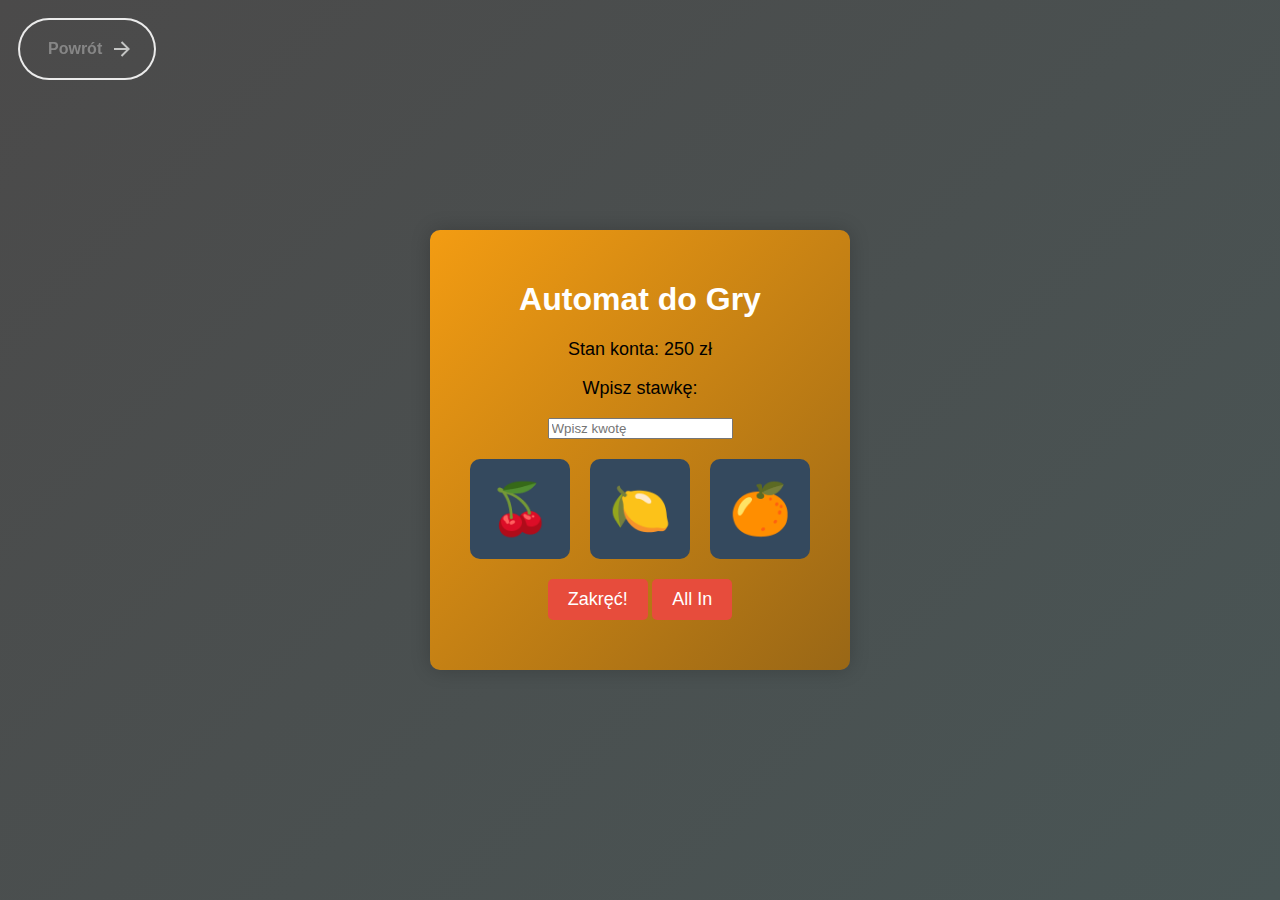
<file: automat.html>
<!DOCTYPE html>
<html lang="en">
<head>
    <meta charset="UTF-8">
    <meta name="viewport" content="width=device-width, initial-scale=1.0">
    <title>Kasyno - Automat do Gry</title>
    <link rel="stylesheet" href="automat.css">
    <link rel="shortcut icon" href="photos/tlologa.png" type="image/x-icon">
</head>
<body>
    <button class="animated-button" onclick="window.history.back()" >
        <svg viewBox="0 0 24 24" class="arr-2" xmlns="http://www.w3.org/2000/svg">
          <path
            d="M16.1716 10.9999L10.8076 5.63589L12.2218 4.22168L20 11.9999L12.2218 19.778L10.8076 18.3638L16.1716 12.9999H4V10.9999H16.1716Z"
          ></path>
        </svg>
        <span class="text">Powrót</span>
        <span class="circle"></span>
        <svg viewBox="0 0 24 24" class="arr-1" xmlns="http://www.w3.org/2000/svg">
          <path
            d="M16.1716 10.9999L10.8076 5.63589L12.2218 4.22168L20 11.9999L12.2218 19.778L10.8076 18.3638L16.1716 12.9999H4V10.9999H16.1716Z"
          ></path>
        </svg>
      </button>
    <div class="container">
        <h1>Automat do Gry</h1>
        <div class="info">
            <p>Stan konta: <span id="balance">250</span> zł</p>
            <p>Wpisz stawkę:</p>
            <input type="number" id="betAmount" min="1" placeholder="Wpisz kwotę" />
        </div>
        
        <div class="slot-machine">
            <div class="slot" id="slot1">🍒</div>
            <div class="slot" id="slot2">🍋</div>
            <div class="slot" id="slot3">🍊</div>
        </div>
        <button id="spinButton">Zakręć!</button>
        <button id="allInButton">All In</button>
        <p id="result"></p>
    </div>
    <script src="automat.js"></script>
</body>
</html>
</file>
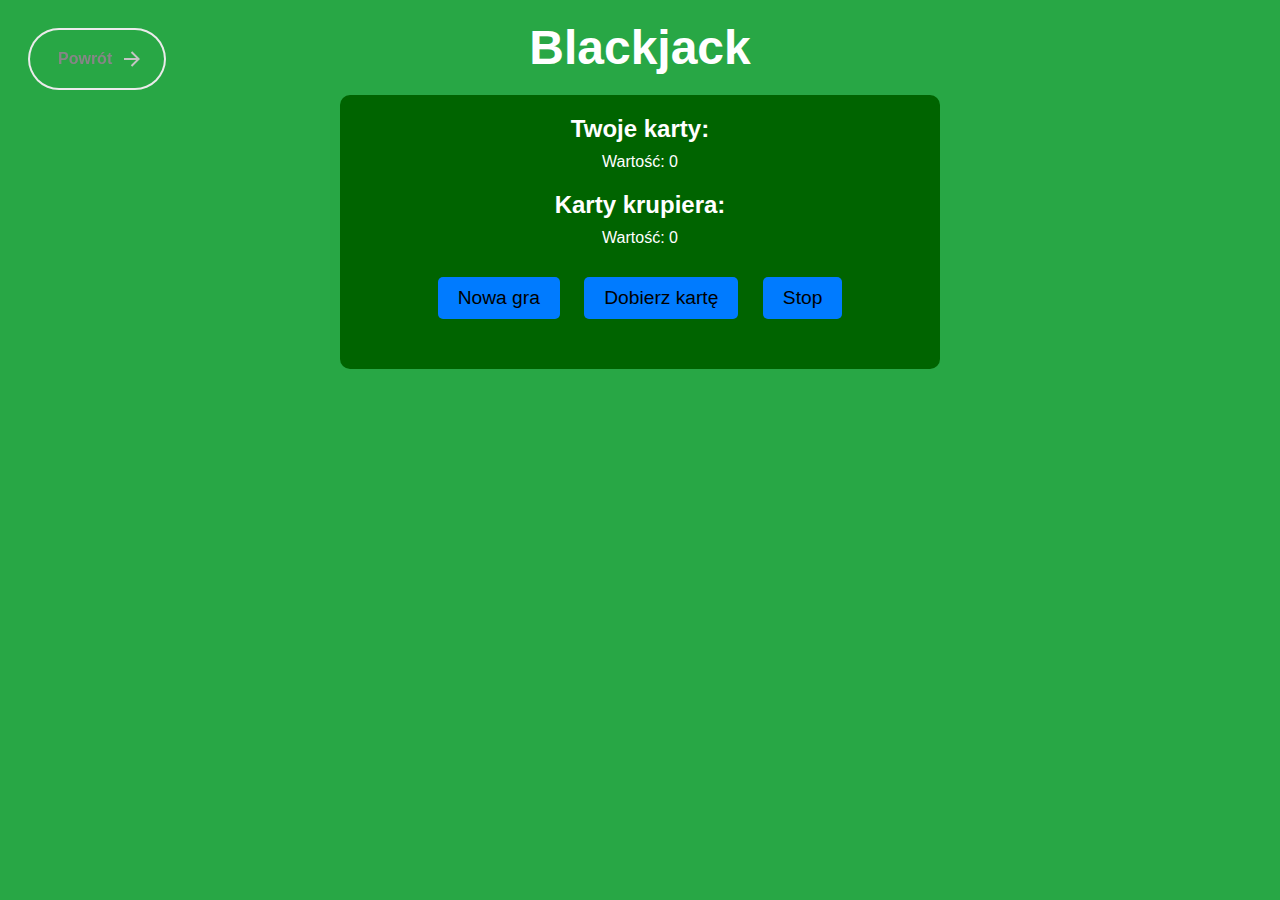
<file: blackjack.html>
<!DOCTYPE html>
<html lang="pl">
<head>
    <meta charset="UTF-8">
    <meta name="viewport" content="width=device-width, initial-scale=1.0">
    <title>Blackjack</title>
    <link rel="stylesheet" href="blackjack.css">
    <link rel="shortcut icon" href="photos/tlologa.png" type="image/x-icon">
</head>
<body>
    <button class="animated-button" onclick="window.history.back()" >
        <svg viewBox="0 0 24 24" class="arr-2" xmlns="http://www.w3.org/2000/svg">
          <path
            d="M16.1716 10.9999L10.8076 5.63589L12.2218 4.22168L20 11.9999L12.2218 19.778L10.8076 18.3638L16.1716 12.9999H4V10.9999H16.1716Z"
          ></path>
        </svg>
        <span class="text">Powrót</span>
        <span class="circle"></span>
        <svg viewBox="0 0 24 24" class="arr-1" xmlns="http://www.w3.org/2000/svg">
          <path
            d="M16.1716 10.9999L10.8076 5.63589L12.2218 4.22168L20 11.9999L12.2218 19.778L10.8076 18.3638L16.1716 12.9999H4V10.9999H16.1716Z"
          ></path>
        </svg>
      </button>
    <div class="container">
        <h1>Blackjack</h1>
        <div class="game">
            <div class="player-hand">
                <h2>Twoje karty:</h2>
                <div id="playerCards" class="card-container"></div>
                <p>Wartość: <span id="playerValue">0</span></p>
            </div>
            <div class="dealer-hand">
                <h2>Karty krupiera:</h2>
                <div id="dealerCards" class="card-container"></div>
                <p>Wartość: <span id="dealerValue">0</span></p>
            </div>
            <div class="controls">
                <button id="startGame">Nowa gra</button>
                <button id="hit">Dobierz kartę</button>
                <button id="stand">Stop</button>
            </div>
            <p id="gameResult"></p>
        </div>
    </div>
    <script src="blackjack.js"></script>
</body>
</html>
</file>
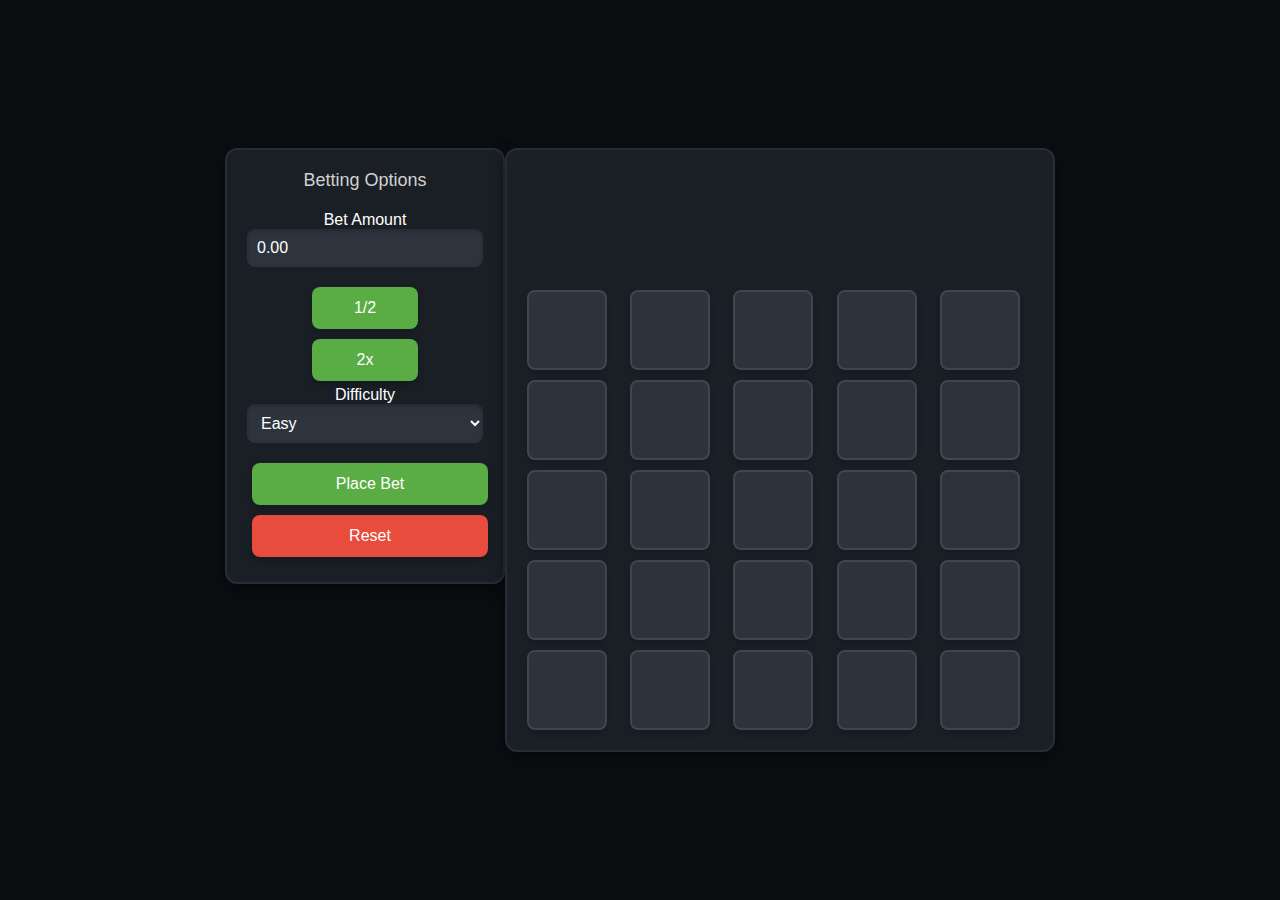
<file: draagon.html>
<!DOCTYPE html>
<html lang="en">
<head>
    <meta charset="UTF-8">
    <meta name="viewport" content="width=device-width, initial-scale=1.0">
    <title>Dragon Tower Game</title>
    <link rel="stylesheet" href="dragon.css">
</head>
<body>
    <div class="game-container">
        <!-- Betting Panel -->
        <div class="betting-panel">
            <h2>Betting Options</h2>
            <label for="bet-amount">Bet Amount</label>
            <input type="number" id="bet-amount" value="0.00" step="0.01">
            <div class="bet-buttons">
                <button id="half-bet">1/2</button>
                <button id="double-bet">2x</button>
            </div>

            <label for="difficulty">Difficulty</label>
            <select id="difficulty">
                <option value="easy">Easy</option>
                <option value="medium">Medium</option>
                <option value="hard">Hard</option>
            </select>
            <button id="place-bet">Place Bet</button>
            <button id="reset-game">Reset</button>
        </div>

        <!-- Dragon Tower -->
        <div class="dragon-tower">
            <div class="dragon-head"></div>
            <div class="grid-container" id="grid">
                <!-- Grid tiles will be generated here by JavaScript -->
            </div>
        </div>
    </div>

    <script src="draagon.js"></script>
</body>
</html>
</file>
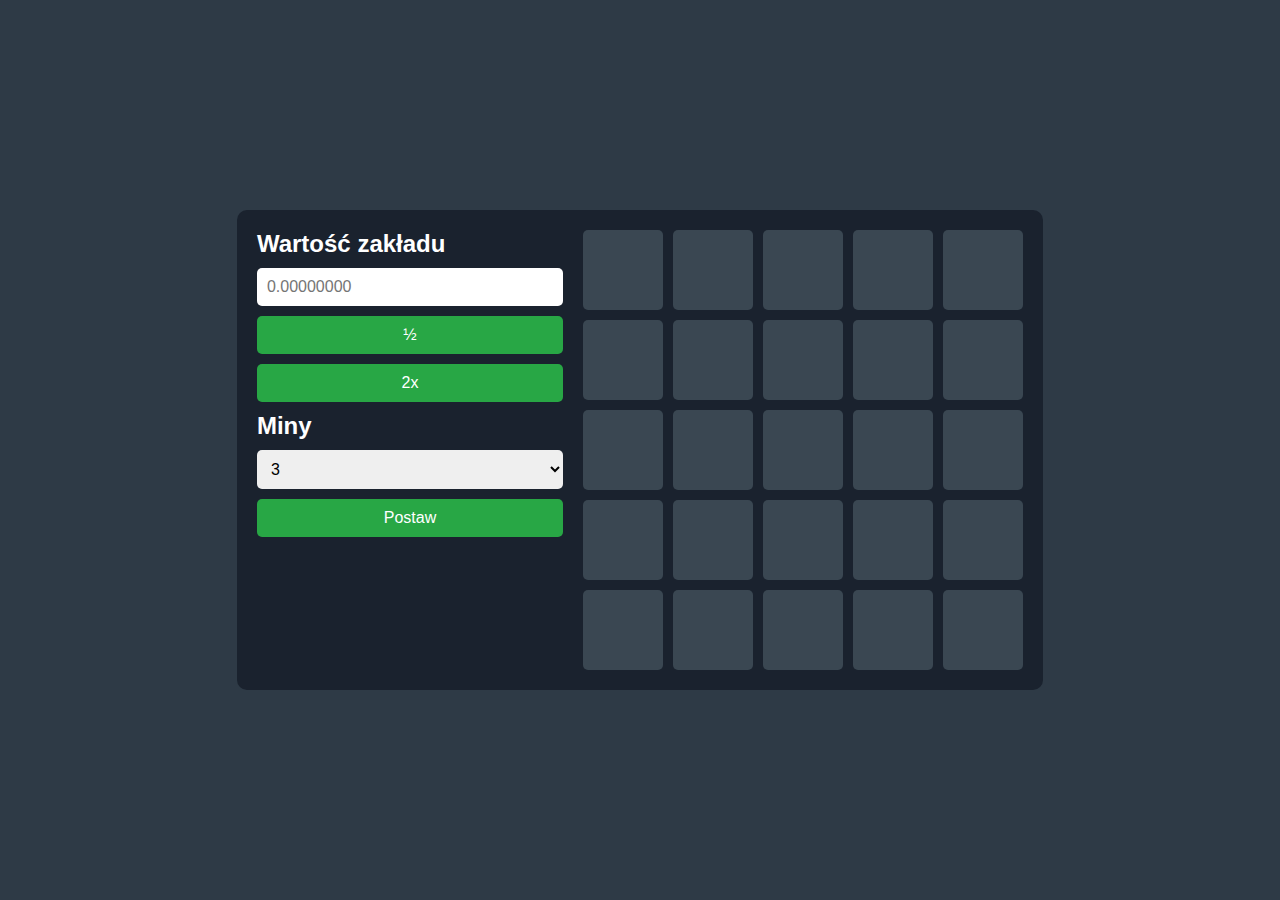
<file: mines.html>
<!DOCTYPE html>
<html lang="pl">
<head>
    <meta charset="UTF-8">
    <meta name="viewport" content="width=device-width, initial-scale=1.0">
    <title>Minesweeper</title>
    <link rel="stylesheet" href="mines.css">
</head>
<body>
    <div class="game-container">
        <div class="bet-panel">
            <h2>Wartość zakładu</h2>
            <input type="number" id="betAmount" placeholder="0.00000000">
            <button id="betHalf">½</button>
            <button id="betDouble">2x</button>
            <h2>Miny</h2>
            <select id="mineCount">
                <option value="1">1</option>
                <option value="3" selected>3</option>
                <option value="5">5</option>
                <option value="7">7</option>
            </select>
            <button id="placeBet">Postaw</button>
        </div>

        <div class="game-board" id="gameBoard"></div>
    </div>

    <script src="mines.js"></script>
</body>
</html>
</file>
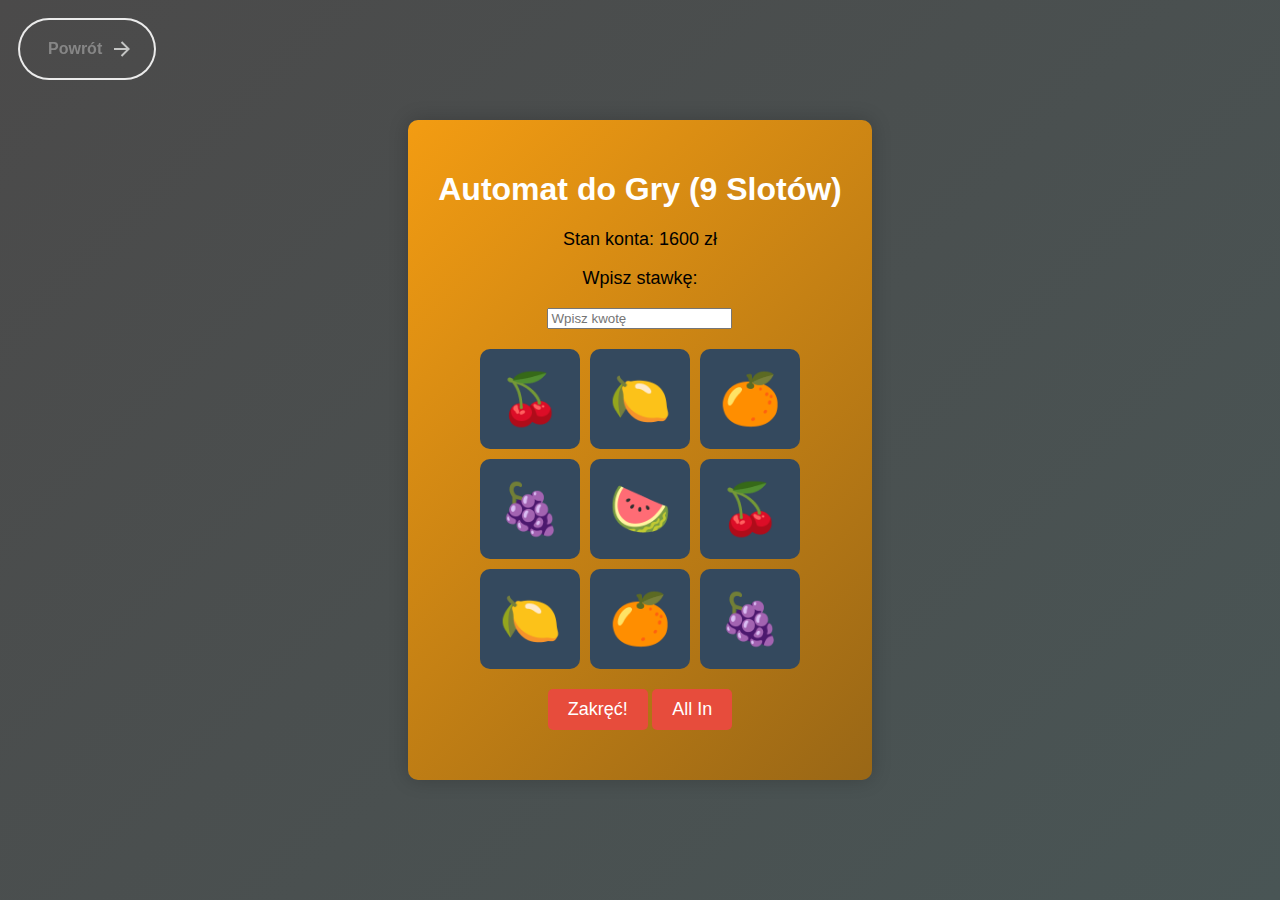
<file: slots.html>
<!DOCTYPE html>
<html lang="en">
<head>
    <meta charset="UTF-8">
    <meta name="viewport" content="width=device-width, initial-scale=1.0">
    <title>Kasyno - Automat do Gry (9 Slotów)</title>
    <link rel="stylesheet" href="slots.css">
    <link rel="shortcut icon" href="photos/tlologa.png" type="image/x-icon">
</head>
<body>
    <button class="animated-button" onclick="window.history.back()" >
        <svg viewBox="0 0 24 24" class="arr-2" xmlns="http://www.w3.org/2000/svg">
          <path
            d="M16.1716 10.9999L10.8076 5.63589L12.2218 4.22168L20 11.9999L12.2218 19.778L10.8076 18.3638L16.1716 12.9999H4V10.9999H16.1716Z"
          ></path>
        </svg>
        <span class="text">Powrót</span>
        <span class="circle"></span>
        <svg viewBox="0 0 24 24" class="arr-1" xmlns="http://www.w3.org/2000/svg">
          <path
            d="M16.1716 10.9999L10.8076 5.63589L12.2218 4.22168L20 11.9999L12.2218 19.778L10.8076 18.3638L16.1716 12.9999H4V10.9999H16.1716Z"
          ></path>
        </svg>
      </button>
    <div class="container">
        <h1>Automat do Gry (9 Slotów)</h1>
        <div class="info">
            <p>Stan konta: <span id="balance">1600</span> zł</p>
            <p>Wpisz stawkę:</p>
            <input type="number" id="betAmount" min="1" placeholder="Wpisz kwotę" />
        </div>
        <div class="slot-machine">
            <div class="slot" id="slot1">🍒</div>
            <div class="slot" id="slot2">🍋</div>
            <div class="slot" id="slot3">🍊</div>
            <div class="slot" id="slot4">🍇</div>
            <div class="slot" id="slot5">🍉</div>
            <div class="slot" id="slot6">🍒</div>
            <div class="slot" id="slot7">🍋</div>
            <div class="slot" id="slot8">🍊</div>
            <div class="slot" id="slot9">🍇</div>
        </div>
        <button id="spinButton">Zakręć!</button>
        <button id="allInButton">All In</button>
        <p id="result"></p>
    </div>
    <script src="slots.js"></script>
</body>
</html>
</file>
<file: automat.css>
body {
    font-family: Arial, sans-serif;
    background: linear-gradient(135deg, #4b4a4a, #495555);
    display: flex;
    justify-content: center;
    align-items: center;
    height: 100vh;
    margin: 0;
}
a{
    margin: auto;
    display: flex;
    position: fixed;
    justify-content: center;
    text-align: center;
    top: 0px;
    left: 0px;
    color: white;
    font-size: 20px;
    border: 2px solid black;
    border-radius: 5px;
    width: 150px;
    height: 40px;
    background-color: #34495e;
    backdrop-filter: blur(55px);
}
.container {
    text-align: center;
    background: linear-gradient(135deg, #f39c12, #996716);
    padding: 30px;
    border-radius: 10px;
    box-shadow: 0 0 20px rgba(0, 0, 0, 0.2);
}

h1 {
    color: #ffffff;
}

.info {
    margin-bottom: 20px;
    font-size: 18px;
}

.slot-machine {
    display: flex;
    justify-content: center;
    margin: 20px 0;
}

.slot {
    width: 100px;
    height: 100px;
    margin: 0 10px;
    background-color: #34495e;
    border-radius: 10px;
    font-size: 50px;
    display: flex;
    justify-content: center;
    align-items: center;
    position: relative;
    overflow: hidden;
    text-align: center;
}

button {
    background-color: #e74c3c;
    color: #ffffff;
    padding: 10px 20px;
    border: none;
    border-radius: 5px;
    font-size: 18px;
    cursor: pointer;
    transition: background-color 0.3s;
}

button:hover {
    background-color: #c0392b;
}

#result {
    font-size: 20px;
    margin-top: 20px;
    color: #ffffff;
}
select {
    padding: 5px;
    font-size: 18px;
    margin-bottom: 20px;
}
.animated-button {
    position: fixed; /* Pozycja przycisku zostanie "przyklejona" do ekranu */
    top: 20px; /* Odległość od górnej krawędzi ekranu */
    left: 20px; /* Odległość od lewej krawędzi ekranu */
    display: flex;
    align-items: center;
    gap: 4px;
    padding: 16px 36px;
    border: 4px solid;
    border-color: transparent;
    font-size: 16px;
    background-color: inherit;
    border-radius: 100px;
    font-weight: 600;
    color: rgb(134, 134, 134);
    box-shadow: 0 0 0 2px rgb(235, 235, 235);
    cursor: pointer;
    overflow: hidden;
    transition: all 0.6s cubic-bezier(0.23, 1, 0.32, 1);
    z-index: 1000; /* Zapewni, że przycisk będzie widoczny nad innymi elementami */
}

  
  .animated-button svg {
    position: absolute;
    width: 24px;
    fill: rgb(196, 197, 196);
    z-index: 9;
    transition: all 0.8s cubic-bezier(0.23, 1, 0.32, 1);
  }
  
  .animated-button .arr-1 {
    right: 16px;
  }
  
  .animated-button .arr-2 {
    left: -25%;
  }
  
  .animated-button .circle {
    position: absolute;
    top: 50%;
    left: 50%;
    transform: translate(-50%, -50%);
    width: 20px;
    height: 20px;
    background-color: rgb(180, 182, 178);
    border-radius: 50%;
    opacity: 0;
    transition: all 0.8s cubic-bezier(0.23, 1, 0.32, 1);
  }
  
  .animated-button .text {
    position: relative;
    z-index: 1;
    transform: translateX(-12px);
    transition: all 0.8s cubic-bezier(0.23, 1, 0.32, 1);
  }
  
  .animated-button:hover {
    box-shadow: 0 0 0 12px transparent;
    color: #212121;
    border-radius: 12px;
  }
  
  .animated-button:hover .arr-1 {
    right: -25%;
  }
  
  .animated-button:hover .arr-2 {
    left: 16px;
  }
  
  .animated-button:hover .text {
    transform: translateX(12px);
  }
  
  .animated-button:hover svg {
    fill: #212121;
  }
  
  .animated-button:active {
    scale: 0.95;
    box-shadow: 0 0 0 4px rgb(81, 82, 81);
  }
  
  .animated-button:hover .circle {
    width: 220px;
    height: 220px;
    opacity: 1;
  }
  /* From Uiverse.io by VijinV */ 
.inputbox {
    position: relative;
    width: 196px;
  }
  
  .inputbox input {
    position: relative;
    width: 100%;
    padding: 20px 10px 10px;
    background: transparent;
    outline: none;
    box-shadow: none;
    border: none;
    color: #23242a;
    font-size: 1em;
    letter-spacing: 0.05em;
    transition: 0.5s;
    z-index: 10;
  }
  
  .inputbox span {
    position: absolute;
    left: 0;
    padding: 20px 10px 10px;
    font-size: 1em;
    color: #8f8f8f;
    letter-spacing: 00.05em;
    transition: 0.5s;
    pointer-events: none;
  }
  
  .inputbox input:valid ~span,
  .inputbox input:focus ~span {
    color: #45f3ff;
    transform: translateX(-10px) translateY(-34px);
    font-size: 0,75em;
  }
  
  .inputbox i {
    position: absolute;
    left: 0;
    bottom: 0;
    width: 100%;
    height: 2px;
    background: #45f3ff;
    border-radius: 4px;
    transition: 0.5s;
    pointer-events: none;
    z-index: 9;
  }
  
  .inputbox input:valid ~i,
  .inputbox input:focus ~i {
    height: 44px;
  }
</file>
<file: blackjack.css>
* {
    margin: 0;
    padding: 0;
    box-sizing: border-box;
}

body {
    font-family: Arial, sans-serif;
    background-color: #28a745;
    color: white;
    text-align: center;
    padding: 20px;
}

.container {
    max-width: 600px;
    margin: 0 auto;
    top: 20px;
}

h1 {
    font-size: 3rem;
    margin-bottom: 20px;
    top: 20px;
}

.game {
    background-color: #006400;
    padding: 20px;
    border-radius: 10px;
}

.player-hand, .dealer-hand {
    margin-bottom: 20px;
}

.card-container {
    display: flex;
    justify-content: center;
    margin-bottom: 10px;
}

.card {
    width: 80px;
    height: 120px;
    background-color: white;
    color: black;
    border: 2px solid #000;
    border-radius: 10px;
    display: flex;
    align-items: center;
    justify-content: center;
    font-size: 2rem;
    margin: 0 5px;
    position: relative;
    box-shadow: 2px 2px 5px rgba(0, 0, 0, 0.5);
}

.card .suit {
    position: absolute;
    top: 5px;
    left: 5px;
    font-size: 1rem;
}

.card .suit.bottom {
    bottom: 5px;
    right: 5px;
}

button {
    padding: 10px 20px;
    font-size: 1.2rem;
    margin: 10px;
    background-color: #007bff;
    border: none;
    border-radius: 5px;
    cursor: pointer;
}

button:disabled {
    background-color: #aaa;
}

#gameResult {
    margin-top: 20px;
    font-size: 1.5rem;
    color: yellow;
}
a{
    margin: auto;
    display: flex;
    position: fixed;
    justify-content: center;
    text-align: center;
    top: 0px;
    left: 0px;
    color: white;
    font-size: 20px;
    border: 2px solid black;
    border-radius: 5px;
    width: 150px;
    height: 40px;
    background-color: #34495e;
    backdrop-filter: blur(55px);
}
.animated-button {
    position: fixed; /* Pozycja przycisku zostanie "przyklejona" do ekranu */
    top: 20px; /* Odległość od górnej krawędzi ekranu */
    left: 20px; /* Odległość od lewej krawędzi ekranu */
    display: flex;
    align-items: center;
    gap: 4px;
    padding: 16px 36px;
    border: 4px solid;
    border-color: transparent;
    font-size: 16px;
    background-color: inherit;
    border-radius: 100px;
    font-weight: 600;
    color: rgb(134, 134, 134);
    box-shadow: 0 0 0 2px rgb(235, 235, 235);
    cursor: pointer;
    overflow: hidden;
    transition: all 0.6s cubic-bezier(0.23, 1, 0.32, 1);
    z-index: 1000; /* Zapewni, że przycisk będzie widoczny nad innymi elementami */
}

  
  .animated-button svg {
    position: absolute;
    width: 24px;
    fill: rgb(196, 197, 196);
    z-index: 9;
    transition: all 0.8s cubic-bezier(0.23, 1, 0.32, 1);
  }
  
  .animated-button .arr-1 {
    right: 16px;
  }
  
  .animated-button .arr-2 {
    left: -25%;
  }
  
  .animated-button .circle {
    position: absolute;
    top: 50%;
    left: 50%;
    transform: translate(-50%, -50%);
    width: 20px;
    height: 20px;
    background-color: rgb(180, 182, 178);
    border-radius: 50%;
    opacity: 0;
    transition: all 0.8s cubic-bezier(0.23, 1, 0.32, 1);
  }
  
  .animated-button .text {
    position: relative;
    z-index: 1;
    transform: translateX(-12px);
    transition: all 0.8s cubic-bezier(0.23, 1, 0.32, 1);
  }
  
  .animated-button:hover {
    box-shadow: 0 0 0 12px transparent;
    color: #212121;
    border-radius: 12px;
  }
  
  .animated-button:hover .arr-1 {
    right: -25%;
  }
  
  .animated-button:hover .arr-2 {
    left: 16px;
  }
  
  .animated-button:hover .text {
    transform: translateX(12px);
  }
  
  .animated-button:hover svg {
    fill: #212121;
  }
  
  .animated-button:active {
    scale: 0.95;
    box-shadow: 0 0 0 4px rgb(81, 82, 81);
  }
  
  .animated-button:hover .circle {
    width: 220px;
    height: 220px;
    opacity: 1;
  }
</file>
<file: dragon.css>
* {
    margin: 0;
    padding: 0;
    box-sizing: border-box;
}

body {
    font-family: 'Roboto', sans-serif;
    background-color: #0b0e11; /* Jeszcze ciemniejsze tło */
    color: #fff;
    display: flex;
    justify-content: center;
    align-items: center;
    height: 100vh;
}

.game-container {
    display: flex;
    justify-content: center;
    align-items: flex-start;
    padding: 20px;
    max-width: 1200px;
}

.betting-panel {
    background-color: #1a1f26; /* Głębsze ciemne tło dla panelu */
    padding: 20px;
    border-radius: 12px;
    text-align: center;
    width: 280px;
    box-shadow: 0 6px 15px rgba(0, 0, 0, 0.5); /* Mocniejszy cień */
    border: 2px solid #282c34; /* Delikatna obwódka */
}

.betting-panel h2 {
    margin-bottom: 20px;
    font-size: 18px;
    font-weight: normal;
    color: #d1d1d1; /* Jaśniejszy, elegancki szary */
}

.betting-panel input, .betting-panel select {
    width: 100%;
    padding: 10px;
    margin-bottom: 15px;
    border-radius: 8px;
    border: none;
    background-color: #2e343d; /* Jeszcze ciemniejsze pola */
    color: #fff;
    box-shadow: inset 0 2px 4px rgba(0, 0, 0, 0.2);
    font-size: 16px;
}

.bet-buttons button, #place-bet, #reset-game {
    width: 45%;
    padding: 12px;
    margin: 5px;
    border: none;
    background-color: #5aac44;
    color: white;
    cursor: pointer;
    border-radius: 8px;
    font-size: 16px;
    transition: background-color 0.3s ease, transform 0.2s;
    box-shadow: 0 4px 8px rgba(0, 0, 0, 0.2);
}

.bet-buttons button:hover, #place-bet:hover, #reset-game:hover {
    background-color: #4b8f3a;
    transform: translateY(-2px); /* Efekt podniesienia przy hover */
}

#place-bet, #reset-game {
    width: 100%;
}

#reset-game {
    background-color: #e74c3c; /* Czerwony reset */
}

#reset-game:hover {
    background-color: #c0392b; /* Ciemniejszy czerwony po najechaniu */
}

.dragon-tower {
    background-color: #1b2027; /* Ciemne tło planszy */
    padding: 20px;
    border-radius: 12px;
    text-align: center;
    width: 550px;
    box-shadow: 0 6px 15px rgba(0, 0, 0, 0.5); /* Mocniejszy cień dla planszy */
    border: 2px solid #282c34;
}

.dragon-head {
    width: 100px;
    height: 100px;
    background-image: url('https://your-dragon-image-url-here.com');
    background-size: cover;
    margin: 0 auto 20px;
}

.grid-container {
    display: grid;
    grid-template-columns: repeat(5, 1fr);
    gap: 10px;
    justify-content: center;
}

.grid-item {
    width: 80px;
    height: 80px;
    background-color: #2c333b; /* Jeszcze ciemniejsze kafelki */
    border: 2px solid #3d4751; /* Subtelniejsze obramowanie */
    cursor: pointer;
    display: flex;
    justify-content: center;
    align-items: center;
    font-size: 24px;
    color: #fff;
    transition: background-color 0.3s ease, border-color 0.3s ease, transform 0.2s;
    border-radius: 8px; /* Zaokrąglone rogi */
    box-shadow: 0 4px 8px rgba(0, 0, 0, 0.2); /* Lekki cień dla kafelków */
}

.grid-item:hover {
    background-color: #3b4651; /* Lekko jaśniejszy odcień przy najechaniu */
    transform: translateY(-2px); /* Efekt podniesienia przy hover */
}

.selected {
    background-color: #27ae60; /* Zielony po wybraniu */
    border-color: #1e8449;
    transform: scale(1.05); /* Delikatne powiększenie po wybraniu */
}

.mine {
    background-color: #e74c3c; /* Czerwony dla min */
    border-color: #c0392b;
    color: #fff;
}
</file>
<file: mines.css>
* {
    margin: 0;
    padding: 0;
    box-sizing: border-box;
}

body {
    display: flex;
    justify-content: center;
    align-items: center;
    height: 100vh;
    background-color: #2e3a46;
    font-family: Arial, sans-serif;
}

.game-container {
    display: flex;
    background-color: #1a222e;
    border-radius: 10px;
    padding: 20px;
}

.bet-panel {
    margin-right: 20px;
    color: #fff;
}

.bet-panel h2 {
    margin-bottom: 10px;
}

.bet-panel input, .bet-panel select, .bet-panel button {
    margin-bottom: 10px;
    padding: 10px;
    font-size: 16px;
    width: 100%;
    border-radius: 5px;
    border: none;
    outline: none;
}

.bet-panel button {
    background-color: #28a745;
    color: white;
    cursor: pointer;
}

.game-board {
    display: grid;
    grid-template-columns: repeat(5, 1fr);
    grid-gap: 10px;
}

.game-cell {
    width: 80px;
    height: 80px;
    background-color: #3a4752;
    display: flex;
    justify-content: center;
    align-items: center;
    font-size: 24px;
    color: white;
    cursor: pointer;
    border-radius: 5px;
    transition: background-color 0.3s ease;
}

.game-cell.clicked {
    background-color: #1f8b4c;
}

.game-cell.mine {
    background-color: #c0392b;
}
</file>
<file: slots.css>
body {
    font-family: Arial, sans-serif;
    background: linear-gradient(135deg, #4b4a4a, #495555);
    display: flex;
    justify-content: center;
    align-items: center;
    height: 100vh;
    margin: 0;
}

.container {
    text-align: center;
    background: linear-gradient(135deg, #f39c12, #996716);
    padding: 30px;
    border-radius: 10px;
    box-shadow: 0 0 20px rgba(0, 0, 0, 0.2);
}

h1 {
    color: #ffffff;
}

.info {
    margin-bottom: 20px;
    font-size: 18px;
}

.slot-machine {
    display: grid;
    grid-template-columns: repeat(3, 100px); /* Zmieniono na siatkę 3x3 */
    grid-gap: 10px;
    justify-content: center;
    margin: 20px 0;
}

.slot {
    width: 100px;
    height: 100px;
    background-color: #34495e;
    border-radius: 10px;
    font-size: 50px;
    display: flex;
    justify-content: center;
    align-items: center;
}

button {
    background-color: #e74c3c;
    color: #ffffff;
    padding: 10px 20px;
    border: none;
    border-radius: 5px;
    font-size: 18px;
    cursor: pointer;
    transition: background-color 0.3s;
}

button:hover {
    background-color: #c0392b;
}

#result {
    font-size: 20px;
    margin-top: 20px;
    color: #ffffff;
}
.animated-button {
    position: fixed; /* Pozycja przycisku zostanie "przyklejona" do ekranu */
    top: 20px; /* Odległość od górnej krawędzi ekranu */
    left: 20px; /* Odległość od lewej krawędzi ekranu */
    display: flex;
    align-items: center;
    gap: 4px;
    padding: 16px 36px;
    border: 4px solid;
    border-color: transparent;
    font-size: 16px;
    background-color: inherit;
    border-radius: 100px;
    font-weight: 600;
    color: rgb(134, 134, 134);
    box-shadow: 0 0 0 2px rgb(235, 235, 235);
    cursor: pointer;
    overflow: hidden;
    transition: all 0.6s cubic-bezier(0.23, 1, 0.32, 1);
    z-index: 1000; /* Zapewni, że przycisk będzie widoczny nad innymi elementami */
}

  
  .animated-button svg {
    position: absolute;
    width: 24px;
    fill: rgb(196, 197, 196);
    z-index: 9;
    transition: all 0.8s cubic-bezier(0.23, 1, 0.32, 1);
  }
  
  .animated-button .arr-1 {
    right: 16px;
  }
  
  .animated-button .arr-2 {
    left: -25%;
  }
  
  .animated-button .circle {
    position: absolute;
    top: 50%;
    left: 50%;
    transform: translate(-50%, -50%);
    width: 20px;
    height: 20px;
    background-color: rgb(180, 182, 178);
    border-radius: 50%;
    opacity: 0;
    transition: all 0.8s cubic-bezier(0.23, 1, 0.32, 1);
  }
  
  .animated-button .text {
    position: relative;
    z-index: 1;
    transform: translateX(-12px);
    transition: all 0.8s cubic-bezier(0.23, 1, 0.32, 1);
  }
  
  .animated-button:hover {
    box-shadow: 0 0 0 12px transparent;
    color: #212121;
    border-radius: 12px;
  }
  
  .animated-button:hover .arr-1 {
    right: -25%;
  }
  
  .animated-button:hover .arr-2 {
    left: 16px;
  }
  
  .animated-button:hover .text {
    transform: translateX(12px);
  }
  
  .animated-button:hover svg {
    fill: #212121;
  }
  
  .animated-button:active {
    scale: 0.95;
    box-shadow: 0 0 0 4px rgb(81, 82, 81);
  }
  
  .animated-button:hover .circle {
    width: 220px;
    height: 220px;
    opacity: 1;
  }
</file>
